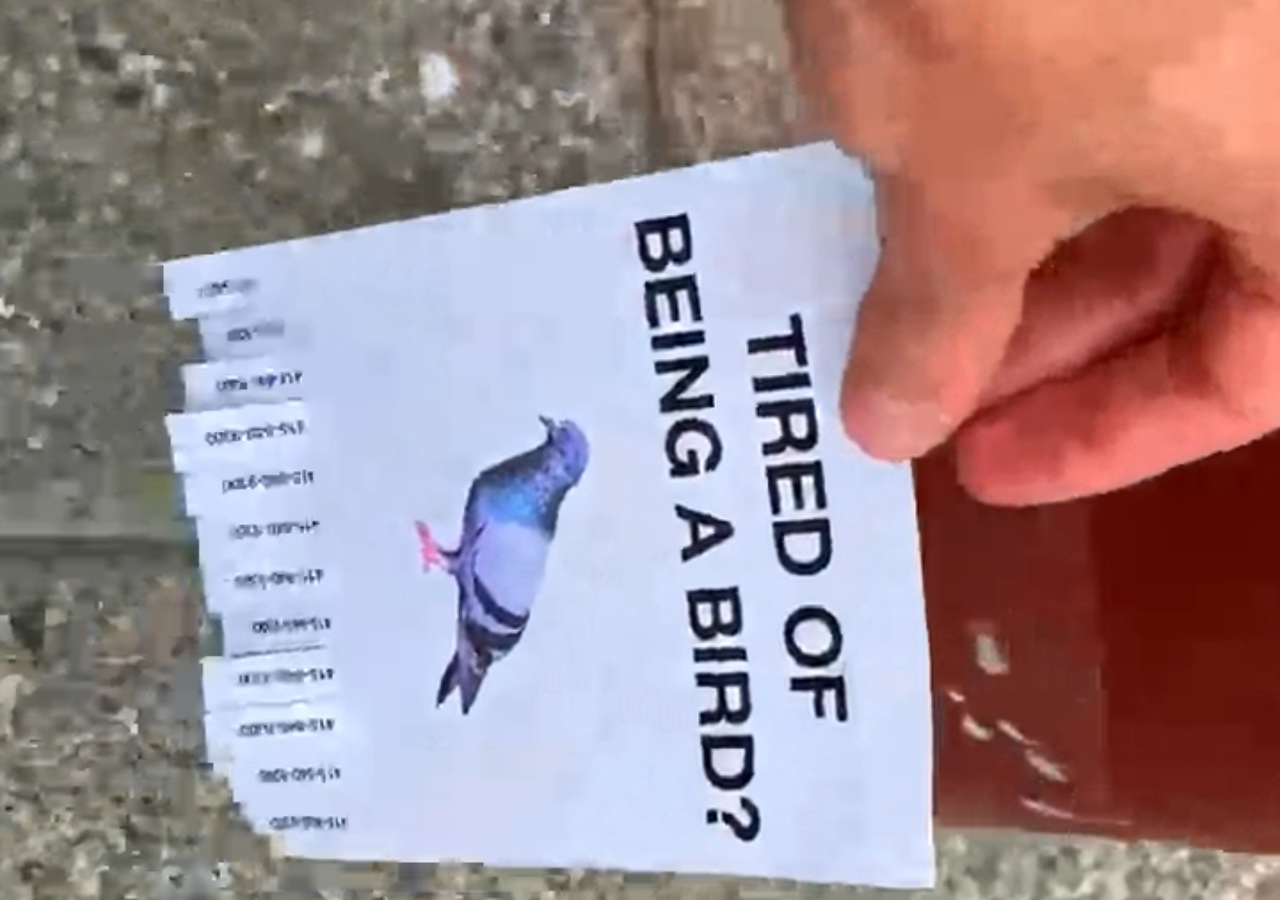
<file: index.html>
<!doctype html>
<html lang="en">
  <head>
    <meta charset="utf-8">
    <meta name="viewport" content="width=device-width, initial-scale=1">
    <title>BBS Digital Signage</title>
    <meta name="description" content="A video hosting endpoint for digital signage">
    <meta name="author" content="harryleecemail@gmail.com">
    <!-- useful for SEO -->
    <meta property="og:title" content="A Basic HTML5 Template">
    <meta property="og:type" content="website">
    <meta property="og:url" content="https://www.sitepoint.com/a-basic-html5-template/">
    <meta property="og:description" content="A simple HTML5 Template for new projects.">
    <meta property="og:image" content="image.png">

    <link rel="stylesheet" href="./css/custom_css.css">
  </head>
  <body>
    <video id="main_vid" autoplay loop muted> </video>
    <script src="./js/scripts.js"></script>
  </body>
</html>
</file>
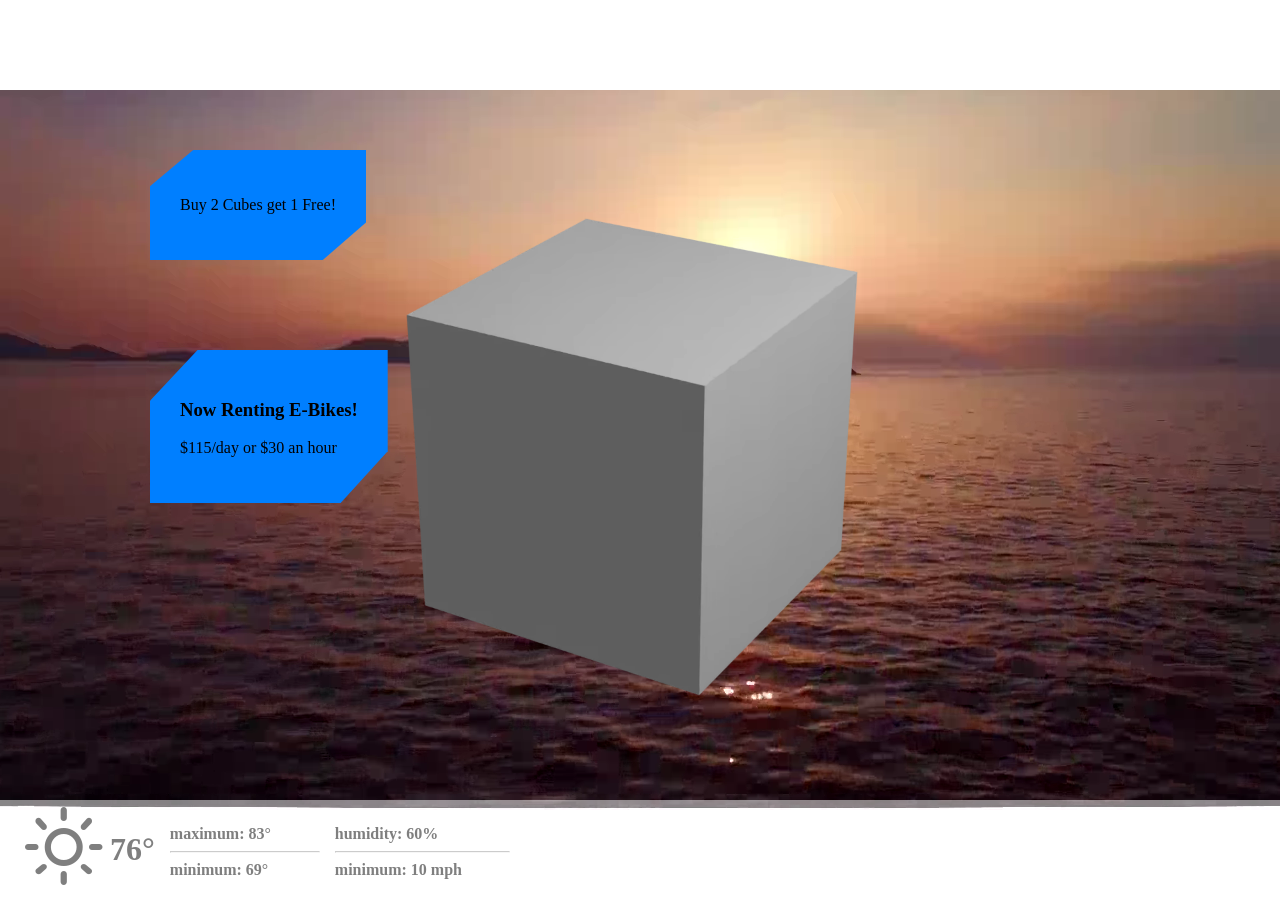
<file: superimpose.html>
<!doctype html>
<html lang="en">
  <head>
    <meta charset="utf-8">
    <meta name="viewport" content="width=device-width, initial-scale=1">
    <title>BBS Digital Signage</title>
    <meta name="description" content="A video hosting endpoint for digital signage">
    <meta name="author" content="harryleecemail@gmail.com">
    <!-- useful for SEO -->
    <meta property="og:title" content="Super imposing 2 videos with alpha channels">
    <meta property="og:type" content="website">
    <meta property="og:description" content="A simple HTML5 Template for new projects.">


    <link rel="stylesheet" href="./css/super_impose.css">
    <link rel="stylesheet" href="./css/weather-icons.css">
  </head>
  <body>
    <div class="vid-container" id="video_container" >
      <video class="background_vid" id="background" autoplay loop muted>
        <source  src="video/background_test.webm" type="video/webm">
      </video>
      <video class="foreground_vid" id="foreground" autoplay loop muted>
        <source src="video/foreground_test.webm" type="video/webm">
      </video>
      <div class="deals", id="Christmas Promotion", style="top:150px; left: 150px;">
        <p> Buy 2 Cubes get 1 Free! </p>
      </div>
      <div class="deals", id="E-Bikes", style="top:350px; left: 150px;">
        <H3> Now Renting E-Bikes! </h3>
        <p>$115/day or $30 an hour </p>
      </div>
      <!--
      <div class="menu", id="bikes_and_boards", style="top:350px; left: 1450px;">
        <div class="menu_item", id="bike">
          <p> Bikes, starting at $9 an hour! </p>
        </div> <br>
        <div class="menu_item", id="Longboards">
          <p> LLLLongboard Rentals, $5 an hour </p>
        </div><br>
        <div class="menu_item", id="Surfboards">
          <p> Surfboards 20 dollars a day </p>
        </div>
      </div>
      -->
      <div class="weather_bar" id="weather_box1">
        <div class="weather_icon">
          <i class="wi wi-day-sunny", id='weather_icon'></i>
        </div>
        <div class="temperature">
            <h1 id="current_temp"> 76&#176; </h1>
        </div>
        <div style = "padding-left: 15px; width: 150px; float: left;">
          <div style="padding-top:25px">
            <h4 class="min_max" id="max_temperature">maximum:  83&#176;</h4>
            <hr>
          </div>
          <div>
            <h4 class="min_max" id="min_temperature"> minimum: 69&#176; </h4>
          </div>
        </div>
        <div style = "padding-left: 15px; width: 175px; float: left;">
          <div style="padding-top:25px">
            <h4 class="min_max" id="humidity">humidity: 60%</h4>
            <hr>
          </div>
          <div>
            <h4 class="min_max" id="wind"> minimum: 10 mph</h4>
          </div>
        </div>
        <div>

        </div>
      </div>
    </div>
    <script src="./js/scripts.js"></script>
    <script src="./js/weather_api.js"></script>
  </body>
</html>
</file>
<file: css/custom_css.css>
html,
body {
  margin: 0; /* Because annoying default browser margins */
}
video {
  position: absolute;
  transform: rotate(90deg);

  transform-origin: bottom left;
  width: 100vh;
  height: 100vw;
  margin-top: -100vw;
  object-fit: cover;

  z-index: 4;
  visibility: visible;
}
</file>
<file: css/super_impose.css>
html,
body {
  margin: 0; /* Because annoying default browser margins */
}
video {
  position: absolute;

  width: 100vw;
  height: 100vh;
  margin-top: 00vh;

  visibility: visible;
}
hr.divider
{
   margin-top: 0em;
   margin-bottom: 0em;
   border-width: 2px;
}
.min_max{
  margin-top: 0em;
  margin-bottom: 0em;
  border-width: 2px;
}
.vid-container {
  position: absolute;
  margin: 0;
  height: 100%;
  width: 100%;
}
.background_vid{
    z-index: 1;
    position: absolute;
}

.foreground_vid {
  z-index: 4;
  position: absolute;
}
/* CSS classes for deals*/
.deals {
  z-index: 8;
  position: absolute;
  background-color:#007FFF;
  /* Its better to position the deals div tags using style ="top:300px;lef:40px;"*/
  /* top: 150px; */
  padding: 30px;
  /* For chamfered corners, cut the below if you want different corners */
  /*https://bennettfeely.com/clippy/ for polygon */
  -webkit-clip-path: polygon(20% 0, 100% 0, 100% 30%, 100% 66%, 80% 100%, 0 100%, 0% 70%, 0 33%);
  clip-path: polygon(20% 0, 100% 0, 100% 30%, 100% 66%, 80% 100%, 0 100%, 0% 70%, 0 33%);
}
/* Its like a deal class, but it has a background image */
.deals_bg {
  z-index: 8;
  position: relative;
  background-image: url(http://i.share.pho.to/b75f672b_o.jpeg);
  padding: 22px;
}
/* CSS for menu items */
.menu{
  z-index: 6;
  display: flex;
  position: absolute;
  /* Its better to position the deals div tags using style ="top:300px;lef:40px;"*/
  /* top: 150px; */
  background-color:#FFFFFF;
  padding: 22px;
  justify-content: space-between;
  row-gap: 10px;
  -webkit-clip-path: polygon(20% 0, 100% 0, 100% 30%, 100% 66%, 80% 100%, 0 100%, 0% 70%, 0 33%);
  clip-path: polygon(20% 0, 100% 0, 100% 30%, 100% 66%, 80% 100%, 0 100%, 0% 70%, 0 33%);
}
.menu_item {
  z-index: 7;
  background-color:#f99245;
  padding: 10px;
  box-shadow: 5px 7px #007FFF;
  border: 1px solid;
}
/* CSS for displayin a logo */
.logo {
  background-image: url('./images/logo.webp');
}
/* Displaying Weather  */
.weather_bar {
   background-color:#FFFFFF;
   opacity: 0.5;
   position: absolute;
   bottom: 0;
   right: 0;
   height: 100px;
   width: 100%;
   z-index: 20;
   float: left;
}
.graph_div{
  z-index: 21;
  position: relative;
}
.temperature {
  z-index: 21;
  position: relative;
   float: left;
   padding-left: 15px;
   padding-top: 10px;
}
.weather_icon {
  width: 70px;
  height: 70px;
  font-size: 70px;
  float: left;
  padding-left: 25px;
  padding-top: 10px;
}
.last_updated {
  z-index: 21;
  position: relative;
  float: right;
}
</file>
<file: css/weather-icons.css>
/*!
 *  Weather Icons 2.0.10
 *  Updated November 1, 2020
 *  Weather themed icons for Bootstrap
 *  Author - Erik Flowers - erik@helloerik.com
 *  Email: erik@helloerik.com
 *  Twitter: http://twitter.com/Erik_UX
 *  ------------------------------------------------------------------------------
 *  Maintained at http://erikflowers.github.io/weather-icons
 *
 *  License
 *  ------------------------------------------------------------------------------
 *  - Font licensed under SIL OFL 1.1 -
 *    http://scripts.sil.org/OFL
 *  - CSS, SCSS and LESS are licensed under MIT License -
 *    http://opensource.org/licenses/mit-license.html
 *  - Documentation licensed under CC BY 3.0 -
 *    http://creativecommons.org/licenses/by/3.0/
 *  - Inspired by and works great as a companion with Font Awesome
 *    "Font Awesome by Dave Gandy - http://fontawesome.io"
 */
@font-face {
  font-family: 'weathericons';
  src: url('../font/weathericons-regular-webfont.eot');
  src: url('../font/weathericons-regular-webfont.eot?#iefix') format('embedded-opentype'), url('../font/weathericons-regular-webfont.woff2') format('woff2'), url('../font/weathericons-regular-webfont.woff') format('woff'), url('../font/weathericons-regular-webfont.ttf') format('truetype'), url('../font/weathericons-regular-webfont.svg#weather_iconsregular') format('svg');
  font-weight: normal;
  font-style: normal;
}
.wi {
  display: inline-block;
  font-family: 'weathericons';
  font-style: normal;
  font-weight: normal;
  line-height: 1;
  -webkit-font-smoothing: antialiased;
  -moz-osx-font-smoothing: grayscale;
}
.wi-fw {
  text-align: center;
  width: 1.4em;
}
.wi-rotate-90 {
  filter: progid:DXImageTransform.Microsoft.BasicImage(rotation=1);
  -webkit-transform: rotate(90deg);
  -ms-transform: rotate(90deg);
  transform: rotate(90deg);
}
.wi-rotate-180 {
  filter: progid:DXImageTransform.Microsoft.BasicImage(rotation=2);
  -webkit-transform: rotate(180deg);
  -ms-transform: rotate(180deg);
  transform: rotate(180deg);
}
.wi-rotate-270 {
  filter: progid:DXImageTransform.Microsoft.BasicImage(rotation=3);
  -webkit-transform: rotate(270deg);
  -ms-transform: rotate(270deg);
  transform: rotate(270deg);
}
.wi-flip-horizontal {
  filter: progid:DXImageTransform.Microsoft.BasicImage(rotation=0, mirror=1);
  -webkit-transform: scale(-1, 1);
  -ms-transform: scale(-1, 1);
  transform: scale(-1, 1);
}
.wi-flip-vertical {
  filter: progid:DXImageTransform.Microsoft.BasicImage(rotation=2, mirror=1);
  -webkit-transform: scale(1, -1);
  -ms-transform: scale(1, -1);
  transform: scale(1, -1);
}
.wi-day-sunny:before {
  content: "\f00d";
}
.wi-day-cloudy:before {
  content: "\f002";
}
.wi-day-cloudy-gusts:before {
  content: "\f000";
}
.wi-day-cloudy-windy:before {
  content: "\f001";
}
.wi-day-fog:before {
  content: "\f003";
}
.wi-day-hail:before {
  content: "\f004";
}
.wi-day-haze:before {
  content: "\f0b6";
}
.wi-day-lightning:before {
  content: "\f005";
}
.wi-day-rain:before {
  content: "\f008";
}
.wi-day-rain-mix:before {
  content: "\f006";
}
.wi-day-rain-wind:before {
  content: "\f007";
}
.wi-day-showers:before {
  content: "\f009";
}
.wi-day-sleet:before {
  content: "\f0b2";
}
.wi-day-sleet-storm:before {
  content: "\f068";
}
.wi-day-snow:before {
  content: "\f00a";
}
.wi-day-snow-thunderstorm:before {
  content: "\f06b";
}
.wi-day-snow-wind:before {
  content: "\f065";
}
.wi-day-sprinkle:before {
  content: "\f00b";
}
.wi-day-storm-showers:before {
  content: "\f00e";
}
.wi-day-sunny-overcast:before {
  content: "\f00c";
}
.wi-day-thunderstorm:before {
  content: "\f010";
}
.wi-day-windy:before {
  content: "\f085";
}
.wi-solar-eclipse:before {
  content: "\f06e";
}
.wi-hot:before {
  content: "\f072";
}
.wi-day-cloudy-high:before {
  content: "\f07d";
}
.wi-day-light-wind:before {
  content: "\f0c4";
}
.wi-night-clear:before {
  content: "\f02e";
}
.wi-night-alt-cloudy:before {
  content: "\f086";
}
.wi-night-alt-cloudy-gusts:before {
  content: "\f022";
}
.wi-night-alt-cloudy-windy:before {
  content: "\f023";
}
.wi-night-alt-hail:before {
  content: "\f024";
}
.wi-night-alt-lightning:before {
  content: "\f025";
}
.wi-night-alt-rain:before {
  content: "\f028";
}
.wi-night-alt-rain-mix:before {
  content: "\f026";
}
.wi-night-alt-rain-wind:before {
  content: "\f027";
}
.wi-night-alt-showers:before {
  content: "\f029";
}
.wi-night-alt-sleet:before {
  content: "\f0b4";
}
.wi-night-alt-sleet-storm:before {
  content: "\f06a";
}
.wi-night-alt-snow:before {
  content: "\f02a";
}
.wi-night-alt-snow-thunderstorm:before {
  content: "\f06d";
}
.wi-night-alt-snow-wind:before {
  content: "\f067";
}
.wi-night-alt-sprinkle:before {
  content: "\f02b";
}
.wi-night-alt-storm-showers:before {
  content: "\f02c";
}
.wi-night-alt-thunderstorm:before {
  content: "\f02d";
}
.wi-night-cloudy:before {
  content: "\f031";
}
.wi-night-cloudy-gusts:before {
  content: "\f02f";
}
.wi-night-cloudy-windy:before {
  content: "\f030";
}
.wi-night-fog:before {
  content: "\f04a";
}
.wi-night-hail:before {
  content: "\f032";
}
.wi-night-lightning:before {
  content: "\f033";
}
.wi-night-partly-cloudy:before {
  content: "\f083";
}
.wi-night-rain:before {
  content: "\f036";
}
.wi-night-rain-mix:before {
  content: "\f034";
}
.wi-night-rain-wind:before {
  content: "\f035";
}
.wi-night-showers:before {
  content: "\f037";
}
.wi-night-sleet:before {
  content: "\f0b3";
}
.wi-night-sleet-storm:before {
  content: "\f069";
}
.wi-night-snow:before {
  content: "\f038";
}
.wi-night-snow-thunderstorm:before {
  content: "\f06c";
}
.wi-night-snow-wind:before {
  content: "\f066";
}
.wi-night-sprinkle:before {
  content: "\f039";
}
.wi-night-storm-showers:before {
  content: "\f03a";
}
.wi-night-thunderstorm:before {
  content: "\f03b";
}
.wi-lunar-eclipse:before {
  content: "\f070";
}
.wi-stars:before {
  content: "\f077";
}
.wi-storm-showers:before {
  content: "\f01d";
}
.wi-thunderstorm:before {
  content: "\f01e";
}
.wi-night-alt-cloudy-high:before {
  content: "\f07e";
}
.wi-night-cloudy-high:before {
  content: "\f080";
}
.wi-night-alt-partly-cloudy:before {
  content: "\f081";
}
.wi-cloud:before {
  content: "\f041";
}
.wi-cloudy:before {
  content: "\f013";
}
.wi-cloudy-gusts:before {
  content: "\f011";
}
.wi-cloudy-windy:before {
  content: "\f012";
}
.wi-fog:before {
  content: "\f014";
}
.wi-hail:before {
  content: "\f015";
}
.wi-rain:before {
  content: "\f019";
}
.wi-rain-mix:before {
  content: "\f017";
}
.wi-rain-wind:before {
  content: "\f018";
}
.wi-showers:before {
  content: "\f01a";
}
.wi-sleet:before {
  content: "\f0b5";
}
.wi-snow:before {
  content: "\f01b";
}
.wi-sprinkle:before {
  content: "\f01c";
}
.wi-storm-showers:before {
  content: "\f01d";
}
.wi-thunderstorm:before {
  content: "\f01e";
}
.wi-snow-wind:before {
  content: "\f064";
}
.wi-snow:before {
  content: "\f01b";
}
.wi-smog:before {
  content: "\f074";
}
.wi-smoke:before {
  content: "\f062";
}
.wi-lightning:before {
  content: "\f016";
}
.wi-raindrops:before {
  content: "\f04e";
}
.wi-raindrop:before {
  content: "\f078";
}
.wi-dust:before {
  content: "\f063";
}
.wi-snowflake-cold:before {
  content: "\f076";
}
.wi-windy:before {
  content: "\f021";
}
.wi-strong-wind:before {
  content: "\f050";
}
.wi-sandstorm:before {
  content: "\f082";
}
.wi-earthquake:before {
  content: "\f0c6";
}
.wi-fire:before {
  content: "\f0c7";
}
.wi-flood:before {
  content: "\f07c";
}
.wi-meteor:before {
  content: "\f071";
}
.wi-tsunami:before {
  content: "\f0c5";
}
.wi-volcano:before {
  content: "\f0c8";
}
.wi-hurricane:before {
  content: "\f073";
}
.wi-tornado:before {
  content: "\f056";
}
.wi-small-craft-advisory:before {
  content: "\f0cc";
}
.wi-gale-warning:before {
  content: "\f0cd";
}
.wi-storm-warning:before {
  content: "\f0ce";
}
.wi-hurricane-warning:before {
  content: "\f0cf";
}
.wi-wind-direction:before {
  content: "\f0b1";
}
.wi-alien:before {
  content: "\f075";
}
.wi-celsius:before {
  content: "\f03c";
}
.wi-fahrenheit:before {
  content: "\f045";
}
.wi-degrees:before {
  content: "\f042";
}
.wi-thermometer:before {
  content: "\f055";
}
.wi-thermometer-exterior:before {
  content: "\f053";
}
.wi-thermometer-internal:before {
  content: "\f054";
}
.wi-cloud-down:before {
  content: "\f03d";
}
.wi-cloud-up:before {
  content: "\f040";
}
.wi-cloud-refresh:before {
  content: "\f03e";
}
.wi-horizon:before {
  content: "\f047";
}
.wi-horizon-alt:before {
  content: "\f046";
}
.wi-sunrise:before {
  content: "\f051";
}
.wi-sunset:before {
  content: "\f052";
}
.wi-moonrise:before {
  content: "\f0c9";
}
.wi-moonset:before {
  content: "\f0ca";
}
.wi-refresh:before {
  content: "\f04c";
}
.wi-refresh-alt:before {
  content: "\f04b";
}
.wi-umbrella:before {
  content: "\f084";
}
.wi-barometer:before {
  content: "\f079";
}
.wi-humidity:before {
  content: "\f07a";
}
.wi-na:before {
  content: "\f07b";
}
.wi-train:before {
  content: "\f0cb";
}
.wi-moon-new:before {
  content: "\f095";
}
.wi-moon-waxing-crescent-1:before {
  content: "\f096";
}
.wi-moon-waxing-crescent-2:before {
  content: "\f097";
}
.wi-moon-waxing-crescent-3:before {
  content: "\f098";
}
.wi-moon-waxing-crescent-4:before {
  content: "\f099";
}
.wi-moon-waxing-crescent-5:before {
  content: "\f09a";
}
.wi-moon-waxing-crescent-6:before {
  content: "\f09b";
}
.wi-moon-first-quarter:before {
  content: "\f09c";
}
.wi-moon-waxing-gibbous-1:before {
  content: "\f09d";
}
.wi-moon-waxing-gibbous-2:before {
  content: "\f09e";
}
.wi-moon-waxing-gibbous-3:before {
  content: "\f09f";
}
.wi-moon-waxing-gibbous-4:before {
  content: "\f0a0";
}
.wi-moon-waxing-gibbous-5:before {
  content: "\f0a1";
}
.wi-moon-waxing-gibbous-6:before {
  content: "\f0a2";
}
.wi-moon-full:before {
  content: "\f0a3";
}
.wi-moon-waning-gibbous-1:before {
  content: "\f0a4";
}
.wi-moon-waning-gibbous-2:before {
  content: "\f0a5";
}
.wi-moon-waning-gibbous-3:before {
  content: "\f0a6";
}
.wi-moon-waning-gibbous-4:before {
  content: "\f0a7";
}
.wi-moon-waning-gibbous-5:before {
  content: "\f0a8";
}
.wi-moon-waning-gibbous-6:before {
  content: "\f0a9";
}
.wi-moon-third-quarter:before {
  content: "\f0aa";
}
.wi-moon-waning-crescent-1:before {
  content: "\f0ab";
}
.wi-moon-waning-crescent-2:before {
  content: "\f0ac";
}
.wi-moon-waning-crescent-3:before {
  content: "\f0ad";
}
.wi-moon-waning-crescent-4:before {
  content: "\f0ae";
}
.wi-moon-waning-crescent-5:before {
  content: "\f0af";
}
.wi-moon-waning-crescent-6:before {
  content: "\f0b0";
}
.wi-moon-alt-new:before {
  content: "\f0eb";
}
.wi-moon-alt-waxing-crescent-1:before {
  content: "\f0d0";
}
.wi-moon-alt-waxing-crescent-2:before {
  content: "\f0d1";
}
.wi-moon-alt-waxing-crescent-3:before {
  content: "\f0d2";
}
.wi-moon-alt-waxing-crescent-4:before {
  content: "\f0d3";
}
.wi-moon-alt-waxing-crescent-5:before {
  content: "\f0d4";
}
.wi-moon-alt-waxing-crescent-6:before {
  content: "\f0d5";
}
.wi-moon-alt-first-quarter:before {
  content: "\f0d6";
}
.wi-moon-alt-waxing-gibbous-1:before {
  content: "\f0d7";
}
.wi-moon-alt-waxing-gibbous-2:before {
  content: "\f0d8";
}
.wi-moon-alt-waxing-gibbous-3:before {
  content: "\f0d9";
}
.wi-moon-alt-waxing-gibbous-4:before {
  content: "\f0da";
}
.wi-moon-alt-waxing-gibbous-5:before {
  content: "\f0db";
}
.wi-moon-alt-waxing-gibbous-6:before {
  content: "\f0dc";
}
.wi-moon-alt-full:before {
  content: "\f0dd";
}
.wi-moon-alt-waning-gibbous-1:before {
  content: "\f0de";
}
.wi-moon-alt-waning-gibbous-2:before {
  content: "\f0df";
}
.wi-moon-alt-waning-gibbous-3:before {
  content: "\f0e0";
}
.wi-moon-alt-waning-gibbous-4:before {
  content: "\f0e1";
}
.wi-moon-alt-waning-gibbous-5:before {
  content: "\f0e2";
}
.wi-moon-alt-waning-gibbous-6:before {
  content: "\f0e3";
}
.wi-moon-alt-third-quarter:before {
  content: "\f0e4";
}
.wi-moon-alt-waning-crescent-1:before {
  content: "\f0e5";
}
.wi-moon-alt-waning-crescent-2:before {
  content: "\f0e6";
}
.wi-moon-alt-waning-crescent-3:before {
  content: "\f0e7";
}
.wi-moon-alt-waning-crescent-4:before {
  content: "\f0e8";
}
.wi-moon-alt-waning-crescent-5:before {
  content: "\f0e9";
}
.wi-moon-alt-waning-crescent-6:before {
  content: "\f0ea";
}
.wi-moon-0:before {
  content: "\f095";
}
.wi-moon-1:before {
  content: "\f096";
}
.wi-moon-2:before {
  content: "\f097";
}
.wi-moon-3:before {
  content: "\f098";
}
.wi-moon-4:before {
  content: "\f099";
}
.wi-moon-5:before {
  content: "\f09a";
}
.wi-moon-6:before {
  content: "\f09b";
}
.wi-moon-7:before {
  content: "\f09c";
}
.wi-moon-8:before {
  content: "\f09d";
}
.wi-moon-9:before {
  content: "\f09e";
}
.wi-moon-10:before {
  content: "\f09f";
}
.wi-moon-11:before {
  content: "\f0a0";
}
.wi-moon-12:before {
  content: "\f0a1";
}
.wi-moon-13:before {
  content: "\f0a2";
}
.wi-moon-14:before {
  content: "\f0a3";
}
.wi-moon-15:before {
  content: "\f0a4";
}
.wi-moon-16:before {
  content: "\f0a5";
}
.wi-moon-17:before {
  content: "\f0a6";
}
.wi-moon-18:before {
  content: "\f0a7";
}
.wi-moon-19:before {
  content: "\f0a8";
}
.wi-moon-20:before {
  content: "\f0a9";
}
.wi-moon-21:before {
  content: "\f0aa";
}
.wi-moon-22:before {
  content: "\f0ab";
}
.wi-moon-23:before {
  content: "\f0ac";
}
.wi-moon-24:before {
  content: "\f0ad";
}
.wi-moon-25:before {
  content: "\f0ae";
}
.wi-moon-26:before {
  content: "\f0af";
}
.wi-moon-27:before {
  content: "\f0b0";
}
.wi-time-1:before {
  content: "\f08a";
}
.wi-time-2:before {
  content: "\f08b";
}
.wi-time-3:before {
  content: "\f08c";
}
.wi-time-4:before {
  content: "\f08d";
}
.wi-time-5:before {
  content: "\f08e";
}
.wi-time-6:before {
  content: "\f08f";
}
.wi-time-7:before {
  content: "\f090";
}
.wi-time-8:before {
  content: "\f091";
}
.wi-time-9:before {
  content: "\f092";
}
.wi-time-10:before {
  content: "\f093";
}
.wi-time-11:before {
  content: "\f094";
}
.wi-time-12:before {
  content: "\f089";
}
.wi-direction-up:before {
  content: "\f058";
}
.wi-direction-up-right:before {
  content: "\f057";
}
.wi-direction-right:before {
  content: "\f04d";
}
.wi-direction-down-right:before {
  content: "\f088";
}
.wi-direction-down:before {
  content: "\f044";
}
.wi-direction-down-left:before {
  content: "\f043";
}
.wi-direction-left:before {
  content: "\f048";
}
.wi-direction-up-left:before {
  content: "\f087";
}
.wi-wind-beaufort-0:before {
  content: "\f0b7";
}
.wi-wind-beaufort-1:before {
  content: "\f0b8";
}
.wi-wind-beaufort-2:before {
  content: "\f0b9";
}
.wi-wind-beaufort-3:before {
  content: "\f0ba";
}
.wi-wind-beaufort-4:before {
  content: "\f0bb";
}
.wi-wind-beaufort-5:before {
  content: "\f0bc";
}
.wi-wind-beaufort-6:before {
  content: "\f0bd";
}
.wi-wind-beaufort-7:before {
  content: "\f0be";
}
.wi-wind-beaufort-8:before {
  content: "\f0bf";
}
.wi-wind-beaufort-9:before {
  content: "\f0c0";
}
.wi-wind-beaufort-10:before {
  content: "\f0c1";
}
.wi-wind-beaufort-11:before {
  content: "\f0c2";
}
.wi-wind-beaufort-12:before {
  content: "\f0c3";
}
.wi-yahoo-0:before {
  content: "\f056";
}
.wi-yahoo-1:before {
  content: "\f00e";
}
.wi-yahoo-2:before {
  content: "\f073";
}
.wi-yahoo-3:before {
  content: "\f01e";
}
.wi-yahoo-4:before {
  content: "\f01e";
}
.wi-yahoo-5:before {
  content: "\f017";
}
.wi-yahoo-6:before {
  content: "\f017";
}
.wi-yahoo-7:before {
  content: "\f017";
}
.wi-yahoo-8:before {
  content: "\f015";
}
.wi-yahoo-9:before {
  content: "\f01a";
}
.wi-yahoo-10:before {
  content: "\f015";
}
.wi-yahoo-11:before {
  content: "\f01a";
}
.wi-yahoo-12:before {
  content: "\f01a";
}
.wi-yahoo-13:before {
  content: "\f01b";
}
.wi-yahoo-14:before {
  content: "\f00a";
}
.wi-yahoo-15:before {
  content: "\f064";
}
.wi-yahoo-16:before {
  content: "\f01b";
}
.wi-yahoo-17:before {
  content: "\f015";
}
.wi-yahoo-18:before {
  content: "\f017";
}
.wi-yahoo-19:before {
  content: "\f063";
}
.wi-yahoo-20:before {
  content: "\f014";
}
.wi-yahoo-21:before {
  content: "\f021";
}
.wi-yahoo-22:before {
  content: "\f062";
}
.wi-yahoo-23:before {
  content: "\f050";
}
.wi-yahoo-24:before {
  content: "\f050";
}
.wi-yahoo-25:before {
  content: "\f076";
}
.wi-yahoo-26:before {
  content: "\f013";
}
.wi-yahoo-27:before {
  content: "\f031";
}
.wi-yahoo-28:before {
  content: "\f002";
}
.wi-yahoo-29:before {
  content: "\f031";
}
.wi-yahoo-30:before {
  content: "\f002";
}
.wi-yahoo-31:before {
  content: "\f02e";
}
.wi-yahoo-32:before {
  content: "\f00d";
}
.wi-yahoo-33:before {
  content: "\f083";
}
.wi-yahoo-34:before {
  content: "\f00c";
}
.wi-yahoo-35:before {
  content: "\f017";
}
.wi-yahoo-36:before {
  content: "\f072";
}
.wi-yahoo-37:before {
  content: "\f00e";
}
.wi-yahoo-38:before {
  content: "\f00e";
}
.wi-yahoo-39:before {
  content: "\f00e";
}
.wi-yahoo-40:before {
  content: "\f01a";
}
.wi-yahoo-41:before {
  content: "\f064";
}
.wi-yahoo-42:before {
  content: "\f01b";
}
.wi-yahoo-43:before {
  content: "\f064";
}
.wi-yahoo-44:before {
  content: "\f00c";
}
.wi-yahoo-45:before {
  content: "\f00e";
}
.wi-yahoo-46:before {
  content: "\f01b";
}
.wi-yahoo-47:before {
  content: "\f00e";
}
.wi-yahoo-3200:before {
  content: "\f077";
}
.wi-forecast-io-clear-day:before {
  content: "\f00d";
}
.wi-forecast-io-clear-night:before {
  content: "\f02e";
}
.wi-forecast-io-rain:before {
  content: "\f019";
}
.wi-forecast-io-snow:before {
  content: "\f01b";
}
.wi-forecast-io-sleet:before {
  content: "\f0b5";
}
.wi-forecast-io-wind:before {
  content: "\f050";
}
.wi-forecast-io-fog:before {
  content: "\f014";
}
.wi-forecast-io-cloudy:before {
  content: "\f013";
}
.wi-forecast-io-partly-cloudy-day:before {
  content: "\f002";
}
.wi-forecast-io-partly-cloudy-night:before {
  content: "\f031";
}
.wi-forecast-io-hail:before {
  content: "\f015";
}
.wi-forecast-io-thunderstorm:before {
  content: "\f01e";
}
.wi-forecast-io-tornado:before {
  content: "\f056";
}
.wi-wmo4680-0:before,
.wi-wmo4680-00:before {
  content: "\f055";
}
.wi-wmo4680-1:before,
.wi-wmo4680-01:before {
  content: "\f013";
}
.wi-wmo4680-2:before,
.wi-wmo4680-02:before {
  content: "\f055";
}
.wi-wmo4680-3:before,
.wi-wmo4680-03:before {
  content: "\f013";
}
.wi-wmo4680-4:before,
.wi-wmo4680-04:before {
  content: "\f014";
}
.wi-wmo4680-5:before,
.wi-wmo4680-05:before {
  content: "\f014";
}
.wi-wmo4680-10:before {
  content: "\f014";
}
.wi-wmo4680-11:before {
  content: "\f014";
}
.wi-wmo4680-12:before {
  content: "\f016";
}
.wi-wmo4680-18:before {
  content: "\f050";
}
.wi-wmo4680-20:before {
  content: "\f014";
}
.wi-wmo4680-21:before {
  content: "\f017";
}
.wi-wmo4680-22:before {
  content: "\f017";
}
.wi-wmo4680-23:before {
  content: "\f019";
}
.wi-wmo4680-24:before {
  content: "\f01b";
}
.wi-wmo4680-25:before {
  content: "\f015";
}
.wi-wmo4680-26:before {
  content: "\f01e";
}
.wi-wmo4680-27:before {
  content: "\f063";
}
.wi-wmo4680-28:before {
  content: "\f063";
}
.wi-wmo4680-29:before {
  content: "\f063";
}
.wi-wmo4680-30:before {
  content: "\f014";
}
.wi-wmo4680-31:before {
  content: "\f014";
}
.wi-wmo4680-32:before {
  content: "\f014";
}
.wi-wmo4680-33:before {
  content: "\f014";
}
.wi-wmo4680-34:before {
  content: "\f014";
}
.wi-wmo4680-35:before {
  content: "\f014";
}
.wi-wmo4680-40:before {
  content: "\f017";
}
.wi-wmo4680-41:before {
  content: "\f01c";
}
.wi-wmo4680-42:before {
  content: "\f019";
}
.wi-wmo4680-43:before {
  content: "\f01c";
}
.wi-wmo4680-44:before {
  content: "\f019";
}
.wi-wmo4680-45:before {
  content: "\f015";
}
.wi-wmo4680-46:before {
  content: "\f015";
}
.wi-wmo4680-47:before {
  content: "\f01b";
}
.wi-wmo4680-48:before {
  content: "\f01b";
}
.wi-wmo4680-50:before {
  content: "\f01c";
}
.wi-wmo4680-51:before {
  content: "\f01c";
}
.wi-wmo4680-52:before {
  content: "\f019";
}
.wi-wmo4680-53:before {
  content: "\f019";
}
.wi-wmo4680-54:before {
  content: "\f076";
}
.wi-wmo4680-55:before {
  content: "\f076";
}
.wi-wmo4680-56:before {
  content: "\f076";
}
.wi-wmo4680-57:before {
  content: "\f01c";
}
.wi-wmo4680-58:before {
  content: "\f019";
}
.wi-wmo4680-60:before {
  content: "\f01c";
}
.wi-wmo4680-61:before {
  content: "\f01c";
}
.wi-wmo4680-62:before {
  content: "\f019";
}
.wi-wmo4680-63:before {
  content: "\f019";
}
.wi-wmo4680-64:before {
  content: "\f015";
}
.wi-wmo4680-65:before {
  content: "\f015";
}
.wi-wmo4680-66:before {
  content: "\f015";
}
.wi-wmo4680-67:before {
  content: "\f017";
}
.wi-wmo4680-68:before {
  content: "\f017";
}
.wi-wmo4680-70:before {
  content: "\f01b";
}
.wi-wmo4680-71:before {
  content: "\f01b";
}
.wi-wmo4680-72:before {
  content: "\f01b";
}
.wi-wmo4680-73:before {
  content: "\f01b";
}
.wi-wmo4680-74:before {
  content: "\f076";
}
.wi-wmo4680-75:before {
  content: "\f076";
}
.wi-wmo4680-76:before {
  content: "\f076";
}
.wi-wmo4680-77:before {
  content: "\f01b";
}
.wi-wmo4680-78:before {
  content: "\f076";
}
.wi-wmo4680-80:before {
  content: "\f019";
}
.wi-wmo4680-81:before {
  content: "\f01c";
}
.wi-wmo4680-82:before {
  content: "\f019";
}
.wi-wmo4680-83:before {
  content: "\f019";
}
.wi-wmo4680-84:before {
  content: "\f01d";
}
.wi-wmo4680-85:before {
  content: "\f017";
}
.wi-wmo4680-86:before {
  content: "\f017";
}
.wi-wmo4680-87:before {
  content: "\f017";
}
.wi-wmo4680-89:before {
  content: "\f015";
}
.wi-wmo4680-90:before {
  content: "\f016";
}
.wi-wmo4680-91:before {
  content: "\f01d";
}
.wi-wmo4680-92:before {
  content: "\f01e";
}
.wi-wmo4680-93:before {
  content: "\f01e";
}
.wi-wmo4680-94:before {
  content: "\f016";
}
.wi-wmo4680-95:before {
  content: "\f01e";
}
.wi-wmo4680-96:before {
  content: "\f01e";
}
.wi-wmo4680-99:before {
  content: "\f056";
}
.wi-owm-200:before {
  content: "\f01e";
}
.wi-owm-201:before {
  content: "\f01e";
}
.wi-owm-202:before {
  content: "\f01e";
}
.wi-owm-210:before {
  content: "\f016";
}
.wi-owm-211:before {
  content: "\f016";
}
.wi-owm-212:before {
  content: "\f016";
}
.wi-owm-221:before {
  content: "\f016";
}
.wi-owm-230:before {
  content: "\f01e";
}
.wi-owm-231:before {
  content: "\f01e";
}
.wi-owm-232:before {
  content: "\f01e";
}
.wi-owm-300:before {
  content: "\f01c";
}
.wi-owm-301:before {
  content: "\f01c";
}
.wi-owm-302:before {
  content: "\f019";
}
.wi-owm-310:before {
  content: "\f017";
}
.wi-owm-311:before {
  content: "\f019";
}
.wi-owm-312:before {
  content: "\f019";
}
.wi-owm-313:before {
  content: "\f01a";
}
.wi-owm-314:before {
  content: "\f019";
}
.wi-owm-321:before {
  content: "\f01c";
}
.wi-owm-500:before {
  content: "\f01c";
}
.wi-owm-501:before {
  content: "\f019";
}
.wi-owm-502:before {
  content: "\f019";
}
.wi-owm-503:before {
  content: "\f019";
}
.wi-owm-504:before {
  content: "\f019";
}
.wi-owm-511:before {
  content: "\f017";
}
.wi-owm-520:before {
  content: "\f01a";
}
.wi-owm-521:before {
  content: "\f01a";
}
.wi-owm-522:before {
  content: "\f01a";
}
.wi-owm-531:before {
  content: "\f01d";
}
.wi-owm-600:before {
  content: "\f01b";
}
.wi-owm-601:before {
  content: "\f01b";
}
.wi-owm-602:before {
  content: "\f0b5";
}
.wi-owm-611:before {
  content: "\f017";
}
.wi-owm-612:before {
  content: "\f017";
}
.wi-owm-615:before {
  content: "\f017";
}
.wi-owm-616:before {
  content: "\f017";
}
.wi-owm-620:before {
  content: "\f017";
}
.wi-owm-621:before {
  content: "\f01b";
}
.wi-owm-622:before {
  content: "\f01b";
}
.wi-owm-701:before {
  content: "\f014";
}
.wi-owm-711:before {
  content: "\f062";
}
.wi-owm-721:before {
  content: "\f0b6";
}
.wi-owm-731:before {
  content: "\f063";
}
.wi-owm-741:before {
  content: "\f014";
}
.wi-owm-761:before {
  content: "\f063";
}
.wi-owm-762:before {
  content: "\f063";
}
.wi-owm-771:before {
  content: "\f011";
}
.wi-owm-781:before {
  content: "\f056";
}
.wi-owm-800:before {
  content: "\f00d";
}
.wi-owm-801:before {
  content: "\f041";
}
.wi-owm-802:before {
  content: "\f041";
}
.wi-owm-803:before {
  content: "\f013";
}
.wi-owm-804:before {
  content: "\f013";
}
.wi-owm-900:before {
  content: "\f056";
}
.wi-owm-901:before {
  content: "\f01d";
}
.wi-owm-902:before {
  content: "\f073";
}
.wi-owm-903:before {
  content: "\f076";
}
.wi-owm-904:before {
  content: "\f072";
}
.wi-owm-905:before {
  content: "\f021";
}
.wi-owm-906:before {
  content: "\f015";
}
.wi-owm-957:before {
  content: "\f050";
}
.wi-owm-day-200:before {
  content: "\f010";
}
.wi-owm-day-201:before {
  content: "\f010";
}
.wi-owm-day-202:before {
  content: "\f010";
}
.wi-owm-day-210:before {
  content: "\f005";
}
.wi-owm-day-211:before {
  content: "\f005";
}
.wi-owm-day-212:before {
  content: "\f005";
}
.wi-owm-day-221:before {
  content: "\f005";
}
.wi-owm-day-230:before {
  content: "\f010";
}
.wi-owm-day-231:before {
  content: "\f010";
}
.wi-owm-day-232:before {
  content: "\f010";
}
.wi-owm-day-300:before {
  content: "\f00b";
}
.wi-owm-day-301:before {
  content: "\f00b";
}
.wi-owm-day-302:before {
  content: "\f008";
}
.wi-owm-day-310:before {
  content: "\f008";
}
.wi-owm-day-311:before {
  content: "\f008";
}
.wi-owm-day-312:before {
  content: "\f008";
}
.wi-owm-day-313:before {
  content: "\f008";
}
.wi-owm-day-314:before {
  content: "\f008";
}
.wi-owm-day-321:before {
  content: "\f00b";
}
.wi-owm-day-500:before {
  content: "\f00b";
}
.wi-owm-day-501:before {
  content: "\f008";
}
.wi-owm-day-502:before {
  content: "\f008";
}
.wi-owm-day-503:before {
  content: "\f008";
}
.wi-owm-day-504:before {
  content: "\f008";
}
.wi-owm-day-511:before {
  content: "\f006";
}
.wi-owm-day-520:before {
  content: "\f009";
}
.wi-owm-day-521:before {
  content: "\f009";
}
.wi-owm-day-522:before {
  content: "\f009";
}
.wi-owm-day-531:before {
  content: "\f00e";
}
.wi-owm-day-600:before {
  content: "\f00a";
}
.wi-owm-day-601:before {
  content: "\f0b2";
}
.wi-owm-day-602:before {
  content: "\f00a";
}
.wi-owm-day-611:before {
  content: "\f006";
}
.wi-owm-day-612:before {
  content: "\f006";
}
.wi-owm-day-615:before {
  content: "\f006";
}
.wi-owm-day-616:before {
  content: "\f006";
}
.wi-owm-day-620:before {
  content: "\f006";
}
.wi-owm-day-621:before {
  content: "\f00a";
}
.wi-owm-day-622:before {
  content: "\f00a";
}
.wi-owm-day-701:before {
  content: "\f003";
}
.wi-owm-day-711:before {
  content: "\f062";
}
.wi-owm-day-721:before {
  content: "\f0b6";
}
.wi-owm-day-731:before {
  content: "\f063";
}
.wi-owm-day-741:before {
  content: "\f003";
}
.wi-owm-day-761:before {
  content: "\f063";
}
.wi-owm-day-762:before {
  content: "\f063";
}
.wi-owm-day-781:before {
  content: "\f056";
}
.wi-owm-day-800:before {
  content: "\f00d";
}
.wi-owm-day-801:before {
  content: "\f002";
}
.wi-owm-day-802:before {
  content: "\f002";
}
.wi-owm-day-803:before {
  content: "\f013";
}
.wi-owm-day-804:before {
  content: "\f013";
}
.wi-owm-day-900:before {
  content: "\f056";
}
.wi-owm-day-902:before {
  content: "\f073";
}
.wi-owm-day-903:before {
  content: "\f076";
}
.wi-owm-day-904:before {
  content: "\f072";
}
.wi-owm-day-906:before {
  content: "\f004";
}
.wi-owm-day-957:before {
  content: "\f050";
}
.wi-owm-night-200:before {
  content: "\f02d";
}
.wi-owm-night-201:before {
  content: "\f02d";
}
.wi-owm-night-202:before {
  content: "\f02d";
}
.wi-owm-night-210:before {
  content: "\f025";
}
.wi-owm-night-211:before {
  content: "\f025";
}
.wi-owm-night-212:before {
  content: "\f025";
}
.wi-owm-night-221:before {
  content: "\f025";
}
.wi-owm-night-230:before {
  content: "\f02d";
}
.wi-owm-night-231:before {
  content: "\f02d";
}
.wi-owm-night-232:before {
  content: "\f02d";
}
.wi-owm-night-300:before {
  content: "\f02b";
}
.wi-owm-night-301:before {
  content: "\f02b";
}
.wi-owm-night-302:before {
  content: "\f028";
}
.wi-owm-night-310:before {
  content: "\f028";
}
.wi-owm-night-311:before {
  content: "\f028";
}
.wi-owm-night-312:before {
  content: "\f028";
}
.wi-owm-night-313:before {
  content: "\f028";
}
.wi-owm-night-314:before {
  content: "\f028";
}
.wi-owm-night-321:before {
  content: "\f02b";
}
.wi-owm-night-500:before {
  content: "\f02b";
}
.wi-owm-night-501:before {
  content: "\f028";
}
.wi-owm-night-502:before {
  content: "\f028";
}
.wi-owm-night-503:before {
  content: "\f028";
}
.wi-owm-night-504:before {
  content: "\f028";
}
.wi-owm-night-511:before {
  content: "\f026";
}
.wi-owm-night-520:before {
  content: "\f029";
}
.wi-owm-night-521:before {
  content: "\f029";
}
.wi-owm-night-522:before {
  content: "\f029";
}
.wi-owm-night-531:before {
  content: "\f02c";
}
.wi-owm-night-600:before {
  content: "\f02a";
}
.wi-owm-night-601:before {
  content: "\f0b4";
}
.wi-owm-night-602:before {
  content: "\f02a";
}
.wi-owm-night-611:before {
  content: "\f026";
}
.wi-owm-night-612:before {
  content: "\f026";
}
.wi-owm-night-615:before {
  content: "\f026";
}
.wi-owm-night-616:before {
  content: "\f026";
}
.wi-owm-night-620:before {
  content: "\f026";
}
.wi-owm-night-621:before {
  content: "\f02a";
}
.wi-owm-night-622:before {
  content: "\f02a";
}
.wi-owm-night-701:before {
  content: "\f04a";
}
.wi-owm-night-711:before {
  content: "\f062";
}
.wi-owm-night-721:before {
  content: "\f0b6";
}
.wi-owm-night-731:before {
  content: "\f063";
}
.wi-owm-night-741:before {
  content: "\f04a";
}
.wi-owm-night-761:before {
  content: "\f063";
}
.wi-owm-night-762:before {
  content: "\f063";
}
.wi-owm-night-781:before {
  content: "\f056";
}
.wi-owm-night-800:before {
  content: "\f02e";
}
.wi-owm-night-801:before {
  content: "\f081";
}
.wi-owm-night-802:before {
  content: "\f086";
}
.wi-owm-night-803:before {
  content: "\f013";
}
.wi-owm-night-804:before {
  content: "\f013";
}
.wi-owm-night-900:before {
  content: "\f056";
}
.wi-owm-night-902:before {
  content: "\f073";
}
.wi-owm-night-903:before {
  content: "\f076";
}
.wi-owm-night-904:before {
  content: "\f072";
}
.wi-owm-night-906:before {
  content: "\f024";
}
.wi-owm-night-957:before {
  content: "\f050";
}
.wi-wu-chanceflurries:before {
  content: "\f064";
}
.wi-wu-chancerain:before {
  content: "\f019";
}
.wi-wu-chancesleat:before {
  content: "\f0b5";
}
.wi-wu-chancesnow:before {
  content: "\f01b";
}
.wi-wu-chancetstorms:before {
  content: "\f01e";
}
.wi-wu-clear:before {
  content: "\f00d";
}
.wi-wu-cloudy:before {
  content: "\f002";
}
.wi-wu-flurries:before {
  content: "\f064";
}
.wi-wu-hazy:before {
  content: "\f0b6";
}
.wi-wu-mostlycloudy:before {
  content: "\f002";
}
.wi-wu-mostlysunny:before {
  content: "\f00d";
}
.wi-wu-partlycloudy:before {
  content: "\f002";
}
.wi-wu-partlysunny:before {
  content: "\f00d";
}
.wi-wu-rain:before {
  content: "\f01a";
}
.wi-wu-sleat:before {
  content: "\f0b5";
}
.wi-wu-snow:before {
  content: "\f01b";
}
.wi-wu-sunny:before {
  content: "\f00d";
}
.wi-wu-tstorms:before {
  content: "\f01e";
}
.wi-wu-unknown:before {
  content: "\f00d";
}
</file>
